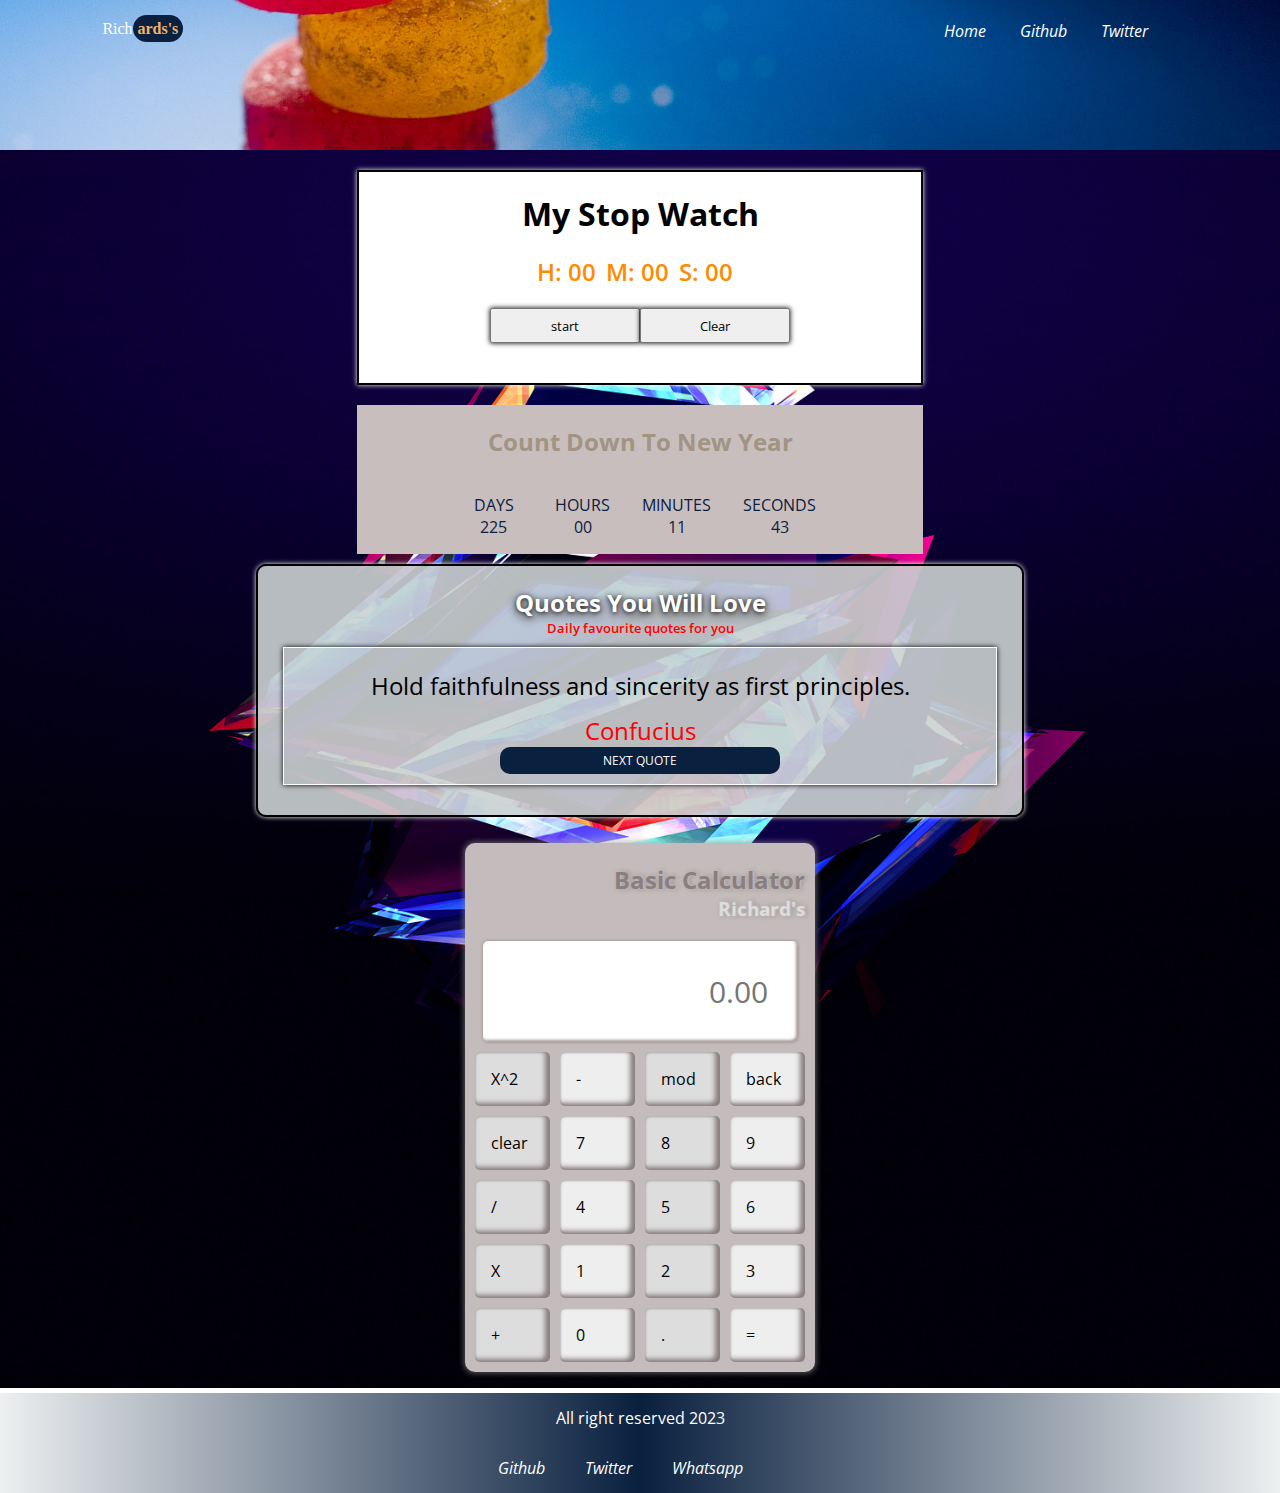
<file: projects.html>
<!DOCTYPE html>
<html lang="en">
<head>
    <meta charset="UTF-8">
    <meta http-equiv="X-UA-Compatible" content="IE=edge">
    <meta name="viewport" content="width=device-width, initial-scale=1.0">
    <link rel="stylesheet" href="https://cdnjs.cloudflare.com/ajax/libs/font-awesome/6.4.0/css/all.min.css" integrity="sha512-iecdLmaskl7CVkqkXNQ/ZH/XLlvWZOJyj7Yy7tcenmpD1ypASozpmT/E0iPtmFIB46ZmdtAc9eNBvH0H/ZpiBw==" crossorigin="anonymous" referrerpolicy="no-referrer" />
    <link rel="stylesheet" href="style.css">
    <link rel="preconnect" href="https://fonts.googleapis.com">
<link rel="preconnect" href="https://fonts.gstatic.com" crossorigin>
<link href="https://fonts.googleapis.com/css2?family=Kanit:wght@200&family=Open+Sans:wght@300&display=swap" rel="stylesheet">
    <title>My Projects</title>
</head>
<body>
    <div class="head">
        <div class = "nav">
            <div class = "logo">
                <p>Rich<span>ards's</span></p>
            </div>
            <div class = "Apps" >
                <div class="bars"><i id="left" class="fa-solid fa-bars"></i></div>
                <div class="menus">
                    <div><a href="#">projects</a></div>
                    <div><a href="#">cv</a></div>
                    <div><a href="#">Services</a></div>
                </div>
            </div>
            <div class="leftnav">
                <i id="left" class="fa-solid fa-house"><a href="index.html">Home</a></i>
                <i id="left" class="fa-brands fa-github"><a href="https://github.com/Richardjona" target="_blank">Github</a></i>
                <i id="left" class="fa-brands fa-twitter"><a href="https://twitter.com/Richards_MJR" target="_blank">Twitter</a></i>
            </div>
           
            </div>
        </div>
    </div>
    <div class="Projects">
       <div class="watch">
        <div class="stopwatch">
            <h3>My Stop Watch</h3>
            <div id="clock">
                <div id="hrs">Hours</div>
                <div id="min">Minutes</div>
                <div id="sec">Seconds</div>
            </div>
            <div class="buttons">
                <button id="st-stp">start</button>
                <button id="clear">Clear</button>
            </div>
       </div>
       <div class="newYear">
        <h3>Count Down To New Year</h3>
            <div class="countDown">
                <div >DAYS <br> <span  id="days">225</span></div>
                <div >HOURS <br> <span id="hours">00</span></div>
                <div >MINUTES <br> <span id="minutes">11</span></div>
                <div >SECONDS <br><span id="seconds">43</span></div>
            </div>
       </div>
        </div>

        <div class="favourite-quotes">
            <h2>Quotes You Will Love</h2>
            <p id="daily">Daily favourite quotes for you</p>
            <div class="quotemain">
                <div class="quote">
                    <p id="quotes">Hold faithfulness and sincerity as first principles.</p>
                    <div id= "changePerson" class="person">Confucius</div>
                    <div id="btnQ">NEXT QUOTE</div>
                </div>
            </div>
        </div>
        

        <div class="calculator">
            <h2>Basic Calculator </h2><h3>Richard's</h3>
            <div class="input">
                <input id="inputCal" class="displayResult" type="numbers" placeholder="0.00">
            </div>
            <div class="button-container">
                <div  onclick="operators('**')">X^2</div>
                <div  onclick="operators('-')">-</div>
                <div  onclick="operators('%')">mod</div>
                <div  onclick = "backSpace()">back</div>
                <div  onclick = "Clear()">clear</div>
                <div  onclick="appendNum(7)">7</div>
                <div  onclick="appendNum(8)">8</div>
                <div  onclick="appendNum(9)">9</div>
                <div  onclick="operators('/')">/</div>
                <div  onclick="appendNum(4)">4</div>
                <div  onclick="appendNum(5)">5</div>
                <div  onclick="appendNum(6)">6</div>
                <div  onclick="operators('*')">X</div>
                <div  onclick="appendNum(1)">1</div>
                <div  onclick="appendNum(2)">2</div>
                <div  onclick="appendNum(3)">3</div>
                <div  onclick="operators('+')">+</div>
                <div  onclick="appendNum(0)">0</div>
                <div  onclick="appendNum('.')">.</div>
                <div  id="result" onclick="calculate()">=</div>
            </div>

        </div>
    
    
    
    
    </div>
    <div class="foot">
        <div class="footer">
            <p>All right reserved 2023</p>
            
        </div>
        </div>
        <div class="footIcon">
            <i  class="fa-brands fa-github"><a href="https://github.com/Richardjona" target="_blank">Github</a></i>
            <i  class="fa-brands fa-twitter"><a href="https://twitter.com/Richards_MJR" target="_blank">Twitter</a></i>
            <i  class="fa-brands fa-whatsapp"><a href="https://wa.link/u3u9km" target="_blank">Whatsapp</a></i>
    </div>

<script src="script.js"></script>
</body>
</html>
</file>
<file: style.css>
*{
    padding: 0;
    margin: 0;
    font-family: 'Open Sans', sans-serif;
    box-sizing: border-box;
}
.head{
    background-image: url(./images/best-3d-wallpaper-android-07.jpg);
    background-position: center;
    background-repeat: no-repeat;
    background-size: cover;
    height: 150px;
    width: 100vw;
    position:fixed;
    top: 0px;
    z-index: 1;
}
.nav {

    display: flex;
    flex-wrap: wrap;
    justify-content: space-between;
    padding-top: 20px;
    padding-left: 8%;
    padding-right: 8%;
    cursor: pointer;
    color: white;
}
.nav p{
    font-family: 'Dancing Script', cursive;
}
.nav span{
    background-color: #09203f;
    color:#f0b36a;;
    font-weight: bold;
    font-family: 'Dancing Script', cursive;
    padding: 0.3em;
    border-radius: 20px;
}

#left{
    margin-right: 10px;
}

.bars i{
    width: 50px;
}
.bars i:hover{
    size: 20px;  
}

#left a{
    text-decoration: none;
    margin-right: 20px;
    transition: .2s;
    color: white;
    position: relative;
}
#left a::after{
    content: "";
    left: -20%;
    position: absolute;
    bottom: -10px;
    height: 2px;
    background: #f0b36a;
    width: 0;
    transition: .3s;
}

#left a:hover::after{
    width: 100%;
    
}
.Apps{
    position: relative;
    height: 80px;
     color: white;  

  }
  .Apps .menu{
    color: white;
    font-weight: normal;
  }
.Apps .menus{ 
    height: 0px;
    overflow: hidden;
    position: absolute;
    top: 15%;
    margin: 5px;
    color: white;
    transition: .5s;
}

    /* javascript */
.Apps .menus.active{
    height: 160px;
  
    
}
.Apps .menus, a{
    text-decoration: none;
    color: white;
}
.Apps .menus, a:hover{
    color: #f0b36a;
    font-weight: bold;
}
.subscription{
    /* background: #09203f; */
    background: url(./images/DSC_7074\ \(1\).JPG) no-repeat ;
    display: flex;
    flex-wrap: wrap;
    justify-content: space-between;
    position: relative;
    margin-top:155px;
    padding: 0.631em;
    font-family: 'Kanit', sans-serif;
     color: white;
     line-height: 2;
     font-weight: 300;
     width: auto;
     margin-bottom: 5px;
     padding: 2% 8%;
}
#name{
    font-size: 30px;
    font-weight: 1000;
    font-family: 'Dancing Script', cursive;
}
#name span{
    /* background-color: #09203f; */
    color:#f0b36a;;
    font-weight: bold;
    font-family: 'Dancing Script', cursive;
}
.inputEmail{
    position: relative;
    width: 20em;

}
.inputEmail input{
    width: 100%;
    display: inline-block;
    border-radius: 20px;
    padding: 0.5em;
    outline: none;
}

.inputEmail button{
    padding: 0.2em 0.8em;
    border-radius: 15px;
    box-shadow: 0 0 3px black, 0 0 5px red;
    position: absolute;
    right: 5px;
    top: 5px;
    transform: .2s;
    }
.inputEmail button:hover{
    cursor: pointer;
    background-color: #09203f;
    color: #f0b36a;
    font-weight: bold;
}
form{
    display: flex;
    flex-wrap: wrap;
    flex-direction: column;
    justify-content: space-between;
    margin-top: 20px;    
}

form > input{
    box-shadow: 0 2px 5px black, 1px 3px 3px #f0b36a;
    border-radius: 0.625rem;
    padding: 0.6em;
    width: 300px;
    outline: none;
}


form label{
    font-family: 'Pacifico', cursive;
}

#formbtn, #bodybtn{
    font-weight: bold;
    color: white;
    margin-top: 10px;
    padding: 0.2em 0.8em;
    border-radius: 15px;
    box-shadow: 0 0 1px black, 0 0 5px #f0b36a;
    transform: .2s;
    background: transparent;
}
#bodybtn a{
    width: 100%;
    margin: auto;
    text-align: center;
    text-decoration: none;
}

#formbtn:hover{
    cursor: pointer;
    color: #f0b36a;
    font-weight: bold;
}

#bodybtn:hover{
    cursor: pointer;
    color: #f0b36a;;
    font-weight: bold;
}

.body{
    background: linear-gradient(to top, #09203f 0%, #537895 100%);
    height: 100%;  
    width: 100%; 
    display: flex;
    flex-wrap: wrap;
     align-items: center;
    justify-items: center;
    justify-content: center;
    color: white;
    padding: 0.631em;
    flex-basis:content;
    cursor: pointer;
    font-size: 1rem;
    
}
.bd{

    border: 2px solid #615444;
    margin: 0.3125rem;
    border-radius: 0.625rem;
    padding: 1em 0.6em;
    transition: .5s;
    text-align: center;
}
.bd:hover{
    box-shadow: 0 2px 5px white;
    border: 1px solid white;
    font-size: 1.1rem;

}


.bd h2{
    font-size: 20px;
    text-align: center;
    margin-bottom: 5px;
    color: #f0b36a;
    text-transform:uppercase;
    font-family: 'Crimson Text', serif;
 
}
.bd ul li{
    list-style-type: none;

}

.bd ul li:hover{
    font-size:1.1rem;
    color: rgba(0, 0, 0, 100);
    border-bottom: 0.5px solid white;
}
.foot{
margin-top: 5px;
}
.footer, .footIcon{
   
    display: flex;
    align-items: center;
    justify-content: center;
    justify-items:center;
    height: 50px;
    background: linear-gradient(90deg, rgba(80, 102, 110, 0.1), #09203f,rgba(80, 102, 110, 0.1));
    width: auto;
    color: white;
}
.footIcon > i, a{
    text-decoration: none;
    margin-right: 20px;
    
}

.footIcon i a:hover{
    color: #f0b36a;
    cursor: pointer;
}


/* Projects Css */
.Projects{
    display: flex;
    align-items: center;
    justify-content: center;
    flex-direction: column;
    display: relative;
    margin-top: 150px;
    background: url(./images/abstract_triangles-HD.jpg) no-repeat center center/ cover;
}
.watch{
    display: flex;
    flex-wrap: wrap;
    justify-content: center;
    text-align: center;
    align-items: center;
}
.newYear{
    background: rgb(201, 190, 190);
    width: 70%;
}
.newYear h3{
    color:rgb(161, 148, 131);
    margin: 20px;
    font-size: 1.5rem;
}
.countDown{
    display: flex;
    flex-wrap: wrap;
    border: none;
    border-radius: 10px;
   justify-content: center;
}
.countDown div, span{
    background: none;
    color: #09203f;
    padding: 1em;
}

.stopwatch{
    position: relative;
    color:black;
    font-weight: 600; 
    margin: 20px;
    border: 2px solid black;
    box-shadow: 0 0 5px white;
    padding: 20px;
    width: 70%;
    
    background: white;
}
.stopwatch h3{
    font-size: 2rem;
    margin-bottom: 20px;
    text-align: center;
}
#clock{
   
    display: flex;
    align-items: center;
    justify-content: center;
    justify-items:center;
}


#clock div{
    margin-right: 10px;
    font-size: 1.5rem;
    color: #ff8c00;
}
.buttons{
  display: flex;
  justify-content: center;
  margin: 20px;
}

.buttons button{
    padding: 0.5em;
    width: 150px;
    box-shadow: 0 0 5px black;
    transition: .5s;
}
.buttons button:hover{
    cursor: pointer;
    background: transparent;
    color: #ff8c00;
}

.favourite-quotes{
    background: rgba(203, 208, 209, 0.9);
    position: relative;
    color:black;
    margin: 10px;
    border: 2px solid black;
    box-shadow: 0 0 5px white;
    padding: 20px;
    width: 60%;
    border-radius: 10px;
    
   
}
.favourite-quotes h2{
    text-align: center;
    color: white;
    text-shadow: 0 1px 5px black, 0 2px 7px white, 0 3px 10px black;
}

.favourite-quotes #daily{
    text-align: center;
    font-size: 13px;
    font-weight: 600;
    color: red;
}
.quotemain{
    display: flex;
    justify-content: center;
    align-items: center;
    border: 1px solid white;
    padding: 10px;
    margin: 10px 5px;
    box-shadow: 0 0 5px black;
    
    
}
.quote #quotes{
    padding: 10px;
    line-height: 1.5;
    font-size: 1.5rem;
    text-align: center;
    
}


#btnQ{
    width: 50%;
    margin: auto;
    padding: 0.4em;
    font-size: 12px;
    background:#09203f;
    color: white;
    border-radius: 10px;
    transition: .5s ease-in-out;
    text-align: center;
}


#btnQ:hover{
    background: transparent;
    cursor: pointer;
    color: black;
    border: 2px solid red;
   
}

.person{
    text-align: center;
    color: red;
    font-size: 1.5rem;
}


.calculator{
    background: rgba(196, 188, 188, 1);
    box-shadow: 0 0 5px 2px rgba(146, 139, 139, 0.5);
    width: 350px;
    margin: 1rem;
    border-radius: 10px;
}

.calculator h2{
    margin-top: 20px;
    margin-right: 10px;
    color: rgb(138, 127, 127);
    text-align: end;
    text-shadow: 1px 0 3px rgb(207, 200, 200), 2px 0 5px rgb(138, 127, 127);
}
.calculator h3{
    color: #ddd;
    text-align:right;
    margin-top: 0px;
    margin-right:10px ;
    margin-bottom: 20px;
    text-shadow: 1px 0 3px rgb(207, 200, 200), 2px 0 5px rgb(138, 127, 127);
}

.button-container {
    margin: 10px;
    display: grid;
    grid-template-columns: repeat(4, 2fr);
    grid-gap:0.625em;
    grid-auto-rows: minmax(1.875em, auto);
}
.button-container > div{
    background: #eee;
    padding: 1em;
    box-shadow: inset -5px -3px 5px rgb(138, 127, 127), inset 0px 0px 3px rgb(138, 127, 127);
    border-radius: 5px;
    transition: .5s ease-in-out;
}

.button-container > div:hover{
    box-shadow: inset -6px -4px 5px 1px rgb(138, 127, 127), 0px 0px 3px rgb(138, 127, 127);
    cursor: pointer;
}
.button-container > div:nth-child(odd){
    background: #ddd;
}

.input{
    position: relative;
    width: 90%;
    margin: auto
}
#inputCal{
    position: relative;
    text-align: right;
    border-radius: 5px;
    font-size: 30px;
    padding: 1em;
    border: none;
    width: 100%;
    outline:none;
    box-shadow: inset -2px -2px 3px rgb(165, 151, 151) ,0 0 3px rgb(138, 127, 127);
}
</file>
